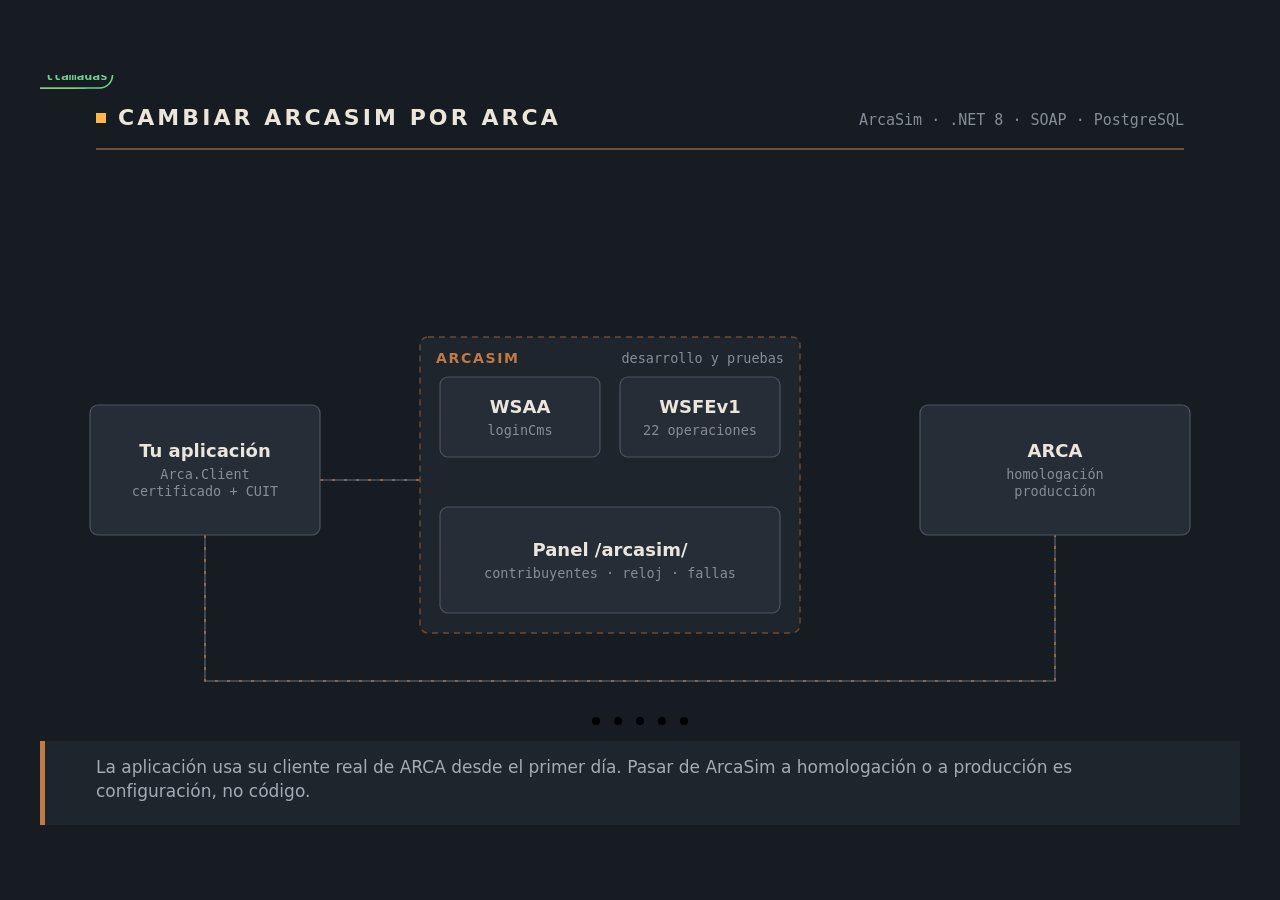
<file: docs/diagrams/modulo.html>
<!DOCTYPE html>
<html lang="es">
<head>
<meta charset="utf-8">
<meta name="viewport" content="width=device-width, initial-scale=1">
<title>ArcaSim · Cambiar ArcaSim por ARCA</title>
<style>
  :root { color-scheme: dark; }
  html, body { margin: 0; background: #171c22; }
  body { display: flex; align-items: center; justify-content: center; min-height: 100vh; }
  svg { width: 100%; max-width: 1200px; height: auto; display: block; font-family: "Archivo", "Segoe UI", system-ui, sans-serif; }
  .frame { fill: #171c22; }
  .kicker { fill: #ebe6dc; font-size: 22px; font-weight: 800; letter-spacing: 0.14em; }
  .meta { fill: #848d98; font: 15px Consolas, "JetBrains Mono", monospace; }
  .rule { stroke: #c07a45; stroke-width: 2; opacity: 0.55; }
  .num-box { fill: rgba(255, 182, 72, 0.10); stroke: #ffb648; stroke-width: 2; }
  .num { fill: #ffb648; font-size: 38px; font-weight: 800; }
  .step-title { fill: #ebe6dc; font-size: 34px; font-weight: 800; }
  .body { fill: #a3abb5; font-size: 19px; }
  .box { fill: #262d36; stroke: #4a5461; stroke-width: 1.2; }
  .group { fill: #1f252d; stroke: #6e4a31; stroke-width: 1.4; stroke-dasharray: 6 5; }
  .glow { fill: rgba(255, 182, 72, 0.07); stroke: #ffb648; stroke-width: 2; opacity: 0; }
  .title { fill: #ebe6dc; font-size: 18px; font-weight: 700; }
  .group-title { fill: #c07a45; font-size: 14px; font-weight: 800; letter-spacing: 0.12em; }
  .sub { fill: #848d98; font: 13.5px Consolas, "JetBrains Mono", monospace; }
  .wire { fill: none; stroke: #4a5461; stroke-width: 1.6; }
  .current { fill: none; stroke: #c07a45; stroke-width: 1.6; stroke-dasharray: 3 9; animation: flow 0.8s linear infinite; opacity: 0.8; }
  @keyframes flow { to { stroke-dashoffset: -12; } }
  .packet-text { font: 700 13px Consolas, "JetBrains Mono", monospace; }
  .badge-text { font: 600 13.5px Consolas, "JetBrains Mono", monospace; }
  .dot { fill: #4a5461; }
  .foot { fill: #a3abb5; font-size: 17px; }
  .foot-band { fill: #1f252d; }
  .foot-edge { fill: #c07a45; }
    @keyframes g-app { 0% { opacity: 0; } 0.000% { opacity: 0; } 0.600% { opacity: 1; } 19.400% { opacity: 1; } 20.000% { opacity: 0; } 19.990% { opacity: 0; } 20.600% { opacity: 1; } 39.400% { opacity: 1; } 40.000% { opacity: 0; } 79.990% { opacity: 0; } 80.600% { opacity: 1; } 99.400% { opacity: 1; } 100.000% { opacity: 0; } 100% { opacity: 0; } }
  #glow-app { animation: g-app 14.0s linear infinite; }
  @keyframes g-wsaa { 0% { opacity: 0; } 0.000% { opacity: 0; } 0.600% { opacity: 1; } 19.400% { opacity: 1; } 20.000% { opacity: 0; } 59.990% { opacity: 0; } 60.600% { opacity: 1; } 79.400% { opacity: 1; } 80.000% { opacity: 0; } 100% { opacity: 0; } }
  #glow-wsaa { animation: g-wsaa 14.0s linear infinite; }
  @keyframes g-wsfe { 0% { opacity: 0; } 19.990% { opacity: 0; } 20.600% { opacity: 1; } 39.400% { opacity: 1; } 40.000% { opacity: 0; } 39.990% { opacity: 0; } 40.600% { opacity: 1; } 59.400% { opacity: 1; } 60.000% { opacity: 0; } 59.990% { opacity: 0; } 60.600% { opacity: 1; } 79.400% { opacity: 1; } 80.000% { opacity: 0; } 100% { opacity: 0; } }
  #glow-wsfe { animation: g-wsfe 14.0s linear infinite; }
  @keyframes g-panel { 0% { opacity: 0; } 39.990% { opacity: 0; } 40.600% { opacity: 1; } 59.400% { opacity: 1; } 60.000% { opacity: 0; } 59.990% { opacity: 0; } 60.600% { opacity: 1; } 79.400% { opacity: 1; } 80.000% { opacity: 0; } 100% { opacity: 0; } }
  #glow-panel { animation: g-panel 14.0s linear infinite; }
  @keyframes g-arca { 0% { opacity: 0; } 79.990% { opacity: 0; } 80.600% { opacity: 1; } 99.400% { opacity: 1; } 100.000% { opacity: 0; } 100% { opacity: 0; } }
  #glow-arca { animation: g-arca 14.0s linear infinite; }
  @keyframes p1 { 0% { opacity: 0; transform: translate(280px, 405px); } 0.400% { opacity: 1; transform: translate(280px, 405px); } 10.265% { opacity: 1; transform: translate(480px, 405px); } 11.400% { opacity: 1; transform: translate(480px, 382px); } 12.600% { opacity: 1; transform: translate(480px, 382px); } 14.200% { opacity: 0; transform: translate(480px, 382px); } 100% { opacity: 0; transform: translate(480px, 382px); } }
  @keyframes b2 { 0% { opacity: 0; } 0.600% { opacity: 1; } 19.400% { opacity: 1; } 20.000% { opacity: 0; } 100% { opacity: 0; } }
  @keyframes p3 { 0% { opacity: 0; transform: translate(280px, 405px); } 19.990% { opacity: 0; transform: translate(280px, 405px); } 20.400% { opacity: 1; transform: translate(280px, 405px); } 30.772% { opacity: 1; transform: translate(660px, 405px); } 31.400% { opacity: 1; transform: translate(660px, 382px); } 32.600% { opacity: 1; transform: translate(660px, 382px); } 34.200% { opacity: 0; transform: translate(660px, 382px); } 100% { opacity: 0; transform: translate(660px, 382px); } }
  @keyframes b4 { 0% { opacity: 0; } 19.990% { opacity: 0; } 20.600% { opacity: 1; } 39.400% { opacity: 1; } 40.000% { opacity: 0; } 100% { opacity: 0; } }
  @keyframes b5 { 0% { opacity: 0; } 39.990% { opacity: 0; } 40.600% { opacity: 1; } 59.400% { opacity: 1; } 60.000% { opacity: 0; } 100% { opacity: 0; } }
  @keyframes b6 { 0% { opacity: 0; } 59.990% { opacity: 0; } 60.600% { opacity: 1; } 79.400% { opacity: 1; } 80.000% { opacity: 0; } 100% { opacity: 0; } }
  @keyframes p7 { 0% { opacity: 0; transform: translate(165px, 460px); } 79.990% { opacity: 0; transform: translate(165px, 460px); } 80.400% { opacity: 1; transform: translate(165px, 460px); } 81.806% { opacity: 1; transform: translate(165px, 606px); } 89.994% { opacity: 1; transform: translate(1015px, 606px); } 91.400% { opacity: 1; transform: translate(1015px, 460px); } 92.600% { opacity: 1; transform: translate(1015px, 460px); } 94.200% { opacity: 0; transform: translate(1015px, 460px); } 100% { opacity: 0; transform: translate(1015px, 460px); } }
  @keyframes b8 { 0% { opacity: 0; } 79.990% { opacity: 0; } 80.600% { opacity: 1; } 99.200% { opacity: 1; } 100% { opacity: 0; } }
  @keyframes h9 { 0% { opacity: 0; } 0.600% { opacity: 1; } 19.400% { opacity: 1; } 20.000% { opacity: 0; } 100% { opacity: 0; } }
  @keyframes d9 { 0% { fill: #4a5461; } 0.000% { fill: #4a5461; } 0.100% { fill: #ffb648; } 20.000% { fill: #ffb648; } 20.100% { fill: #4a5461; } 100% { fill: #4a5461; } }
  @keyframes h10 { 0% { opacity: 0; } 19.990% { opacity: 0; } 20.600% { opacity: 1; } 39.400% { opacity: 1; } 40.000% { opacity: 0; } 100% { opacity: 0; } }
  @keyframes d10 { 0% { fill: #4a5461; } 20.000% { fill: #4a5461; } 20.100% { fill: #ffb648; } 40.000% { fill: #ffb648; } 40.100% { fill: #4a5461; } 100% { fill: #4a5461; } }
  @keyframes h11 { 0% { opacity: 0; } 39.990% { opacity: 0; } 40.600% { opacity: 1; } 59.400% { opacity: 1; } 60.000% { opacity: 0; } 100% { opacity: 0; } }
  @keyframes d11 { 0% { fill: #4a5461; } 40.000% { fill: #4a5461; } 40.100% { fill: #ffb648; } 60.000% { fill: #ffb648; } 60.100% { fill: #4a5461; } 100% { fill: #4a5461; } }
  @keyframes h12 { 0% { opacity: 0; } 59.990% { opacity: 0; } 60.600% { opacity: 1; } 79.400% { opacity: 1; } 80.000% { opacity: 0; } 100% { opacity: 0; } }
  @keyframes d12 { 0% { fill: #4a5461; } 60.000% { fill: #4a5461; } 60.100% { fill: #ffb648; } 80.000% { fill: #ffb648; } 80.100% { fill: #4a5461; } 100% { fill: #4a5461; } }
  @keyframes h13 { 0% { opacity: 0; } 79.990% { opacity: 0; } 80.600% { opacity: 1; } 99.200% { opacity: 1; } 100% { opacity: 0; } }
  @keyframes d13 { 0% { fill: #4a5461; } 80.000% { fill: #4a5461; } 80.100% { fill: #ffb648; } 100.000% { fill: #ffb648; } 100.000% { fill: #4a5461; } 100% { fill: #4a5461; } }
  @media (prefers-reduced-motion: reduce) {
    .current { animation: none; }
  }
</style>
</head>
<body>
<svg viewBox="0 0 1200 750" role="img" aria-label="Cambiar ArcaSim por ARCA">
  <rect width="1200" height="750" class="frame"/>
  <rect x="56" y="38" width="10" height="10" fill="#ffb648"/>
  <text x="78" y="50" class="kicker">CAMBIAR ARCASIM POR ARCA</text>
  <text x="1144" y="50" class="meta" text-anchor="end">ArcaSim · .NET 8 · SOAP · PostgreSQL</text>
  <line x1="56" y1="74" x2="1144" y2="74" class="rule"/>
  <g style="animation: h9 14.0s linear infinite; opacity: 0;"><rect x="56" y="98" width="76" height="76" rx="10" class="num-box"/><text x="94" y="149" class="num" text-anchor="middle">1</text><text x="160" y="134" class="step-title">El ticket de acceso</text><text x="160" y="170" class="body">La aplicación firma el pedido con su certificado, como lo haría con ARCA. ArcaSim</text><text x="160" y="197" class="body">lo valida en el mismo orden y entrega un ticket por 12 horas.</text></g><g style="animation: h10 14.0s linear infinite; opacity: 0;"><rect x="56" y="98" width="76" height="76" rx="10" class="num-box"/><text x="94" y="149" class="num" text-anchor="middle">2</text><text x="160" y="134" class="step-title">El CAE</text><text x="160" y="170" class="body">Mismas operaciones, mismos códigos de error y los mismos textos que devuelve ARCA.</text><text x="160" y="197" class="body">El comprobante queda numerado y se puede consultar después.</text></g><g style="animation: h11 14.0s linear infinite; opacity: 0;"><rect x="56" y="98" width="76" height="76" rx="10" class="num-box"/><text x="94" y="149" class="num" text-anchor="middle">3</text><text x="160" y="134" class="step-title">Las fallas, a pedido</text><text x="160" y="170" class="body">Lo que con ARCA real es difícil de provocar: el servicio caído, una demora, un</text><text x="160" y="197" class="body">rechazo con el código que se elija o la respuesta que no llega.</text></g><g style="animation: h12 14.0s linear infinite; opacity: 0;"><rect x="56" y="98" width="76" height="76" rx="10" class="num-box"/><text x="94" y="149" class="num" text-anchor="middle">4</text><text x="160" y="134" class="step-title">El reloj de ArcaSim</text><text x="160" y="170" class="body">Detenerlo o adelantarlo: vencer el ticket, salirse del rango de fechas o cruzar el</text><text x="160" y="197" class="body">01/12/2026, cuando la condición frente al IVA pasa a ser obligatoria.</text></g><g style="animation: h13 14.0s linear infinite; opacity: 0;"><rect x="56" y="98" width="76" height="76" rx="10" class="num-box"/><text x="94" y="149" class="num" text-anchor="middle">5</text><text x="160" y="134" class="step-title">A producción, la misma aplicación</text><text x="160" y="170" class="body">Se cambian las dos direcciones y el certificado por el de ARCA. El código no se</text><text x="160" y="197" class="body">toca: las llamadas son las mismas.</text></g>
  <polyline points="280,405 480,405 480,382" class="wire"/><polyline points="280,405 480,405 480,382" class="current"/><polyline points="480,405 660,405 660,382" class="wire"/><polyline points="480,405 660,405 660,382" class="current"/><polyline points="165,460 165,606 1015,606 1015,460" class="wire"/><polyline points="165,460 165,606 1015,606 1015,460" class="current"/><rect x="50" y="330" width="230" height="130" rx="8" class="box"/><rect id="glow-app" x="50" y="330" width="230" height="130" rx="8" class="glow"/><text x="165.0" y="382.0" class="title" text-anchor="middle">Tu aplicación</text><text x="165.0" y="404.0" class="sub" text-anchor="middle">Arca.Client</text><text x="165.0" y="421.0" class="sub" text-anchor="middle">certificado + CUIT</text><rect x="380" y="262" width="380" height="296" rx="8" class="group"/><rect id="glow-arcasim" x="380" y="262" width="380" height="296" rx="8" class="glow"/><text x="396" y="288" class="group-title" text-anchor="start">ARCASIM</text><text x="744" y="288" class="sub" text-anchor="end">desarrollo y pruebas</text><rect x="400" y="302" width="160" height="80" rx="8" class="box"/><rect id="glow-wsaa" x="400" y="302" width="160" height="80" rx="8" class="glow"/><text x="480.0" y="337.5" class="title" text-anchor="middle">WSAA</text><text x="480.0" y="359.5" class="sub" text-anchor="middle">loginCms</text><rect x="580" y="302" width="160" height="80" rx="8" class="box"/><rect id="glow-wsfe" x="580" y="302" width="160" height="80" rx="8" class="glow"/><text x="660.0" y="337.5" class="title" text-anchor="middle">WSFEv1</text><text x="660.0" y="359.5" class="sub" text-anchor="middle">22 operaciones</text><rect x="400" y="432" width="340" height="106" rx="8" class="box"/><rect id="glow-panel" x="400" y="432" width="340" height="106" rx="8" class="glow"/><text x="570.0" y="480.5" class="title" text-anchor="middle">Panel /arcasim/</text><text x="570.0" y="502.5" class="sub" text-anchor="middle">contribuyentes · reloj · fallas</text><rect x="880" y="330" width="270" height="130" rx="8" class="box"/><rect id="glow-arca" x="880" y="330" width="270" height="130" rx="8" class="glow"/><text x="1015.0" y="382.0" class="title" text-anchor="middle">ARCA</text><text x="1015.0" y="404.0" class="sub" text-anchor="middle">homologación</text><text x="1015.0" y="421.0" class="sub" text-anchor="middle">producción</text><g class="packet" style="animation: p1 14.0s linear infinite;"><rect x="-56.099999999999994" y="-13" width="112.19999999999999" height="26" rx="13" fill="#171c22" stroke="#ffb648" stroke-width="1.6"/><circle cx="-43.099999999999994" cy="0" r="4" fill="#ffb648"/><text x="-33.099999999999994" y="4.5" class="packet-text" fill="#ffb648">TRA firmado</text></g><g style="animation: b2 14.0s linear infinite; opacity: 0;"><rect x="100.0" y="477" width="130.0" height="32" rx="6" fill="#171c22" stroke="#6fd08c" stroke-width="1.2"/><text x="165.0" y="493" class="badge-text" fill="#6fd08c" text-anchor="middle">ticket · 12 h</text></g><g class="packet" style="animation: p3 14.0s linear infinite;"><rect x="-47.9" y="-13" width="95.8" height="26" rx="13" fill="#171c22" stroke="#ffb648" stroke-width="1.6"/><circle cx="-34.9" cy="0" r="4" fill="#ffb648"/><text x="-24.9" y="4.5" class="packet-text" fill="#ffb648">Factura B</text></g><g style="animation: b4 14.0s linear infinite; opacity: 0;"><rect x="64.0" y="477" width="202.0" height="32" rx="6" fill="#171c22" stroke="#6fd08c" stroke-width="1.2"/><text x="165.0" y="493" class="badge-text" fill="#6fd08c" text-anchor="middle">A · CAE 71263951827464</text></g><g style="animation: b5 14.0s linear infinite; opacity: 0;"><rect x="357.0" y="575" width="426.0" height="32" rx="6" fill="#171c22" stroke="#ec6a5e" stroke-width="1.2"/><text x="570.0" y="591" class="badge-text" fill="#ec6a5e" text-anchor="middle">caído · demora · rechazo 10016 · respuesta cortada</text></g><g style="animation: b6 14.0s linear infinite; opacity: 0;"><rect x="361.0" y="575" width="418.0" height="32" rx="6" fill="#171c22" stroke="#4dd0e1" stroke-width="1.2"/><text x="570.0" y="591" class="badge-text" fill="#4dd0e1" text-anchor="middle">+13 h: ticket vencido · 01/12/2026: rechazo 10246</text></g><g class="packet" style="animation: p7 14.0s linear infinite;"><rect x="-72.5" y="-13" width="145.0" height="26" rx="13" fill="#171c22" stroke="#6fd08c" stroke-width="1.6"/><circle cx="-59.5" cy="0" r="4" fill="#6fd08c"/><text x="-49.5" y="4.5" class="packet-text" fill="#6fd08c">mismas llamadas</text></g><g style="animation: b8 14.0s linear infinite; opacity: 0;"><rect x="76.0" y="285" width="178.0" height="32" rx="6" fill="#171c22" stroke="#ffb648" stroke-width="1.2"/><text x="165.0" y="301" class="badge-text" fill="#ffb648" text-anchor="middle">2 URL + certificado</text></g><circle cx="556.0" cy="646" r="4" style="animation: d9 14.0s linear infinite;"/><circle cx="578.0" cy="646" r="4" style="animation: d10 14.0s linear infinite;"/><circle cx="600.0" cy="646" r="4" style="animation: d11 14.0s linear infinite;"/><circle cx="622.0" cy="646" r="4" style="animation: d12 14.0s linear infinite;"/><circle cx="644.0" cy="646" r="4" style="animation: d13 14.0s linear infinite;"/>
  <rect x="0" y="666" width="1200" height="84" class="foot-band"/>
  <rect x="0" y="666" width="5" height="84" class="foot-edge"/>
  <text x="56" y="698" class="foot">La aplicación usa su cliente real de ARCA desde el primer día. Pasar de ArcaSim a homologación o a producción es</text><text x="56" y="722" class="foot">configuración, no código.</text>
</svg>
</body>
</html>
</file>
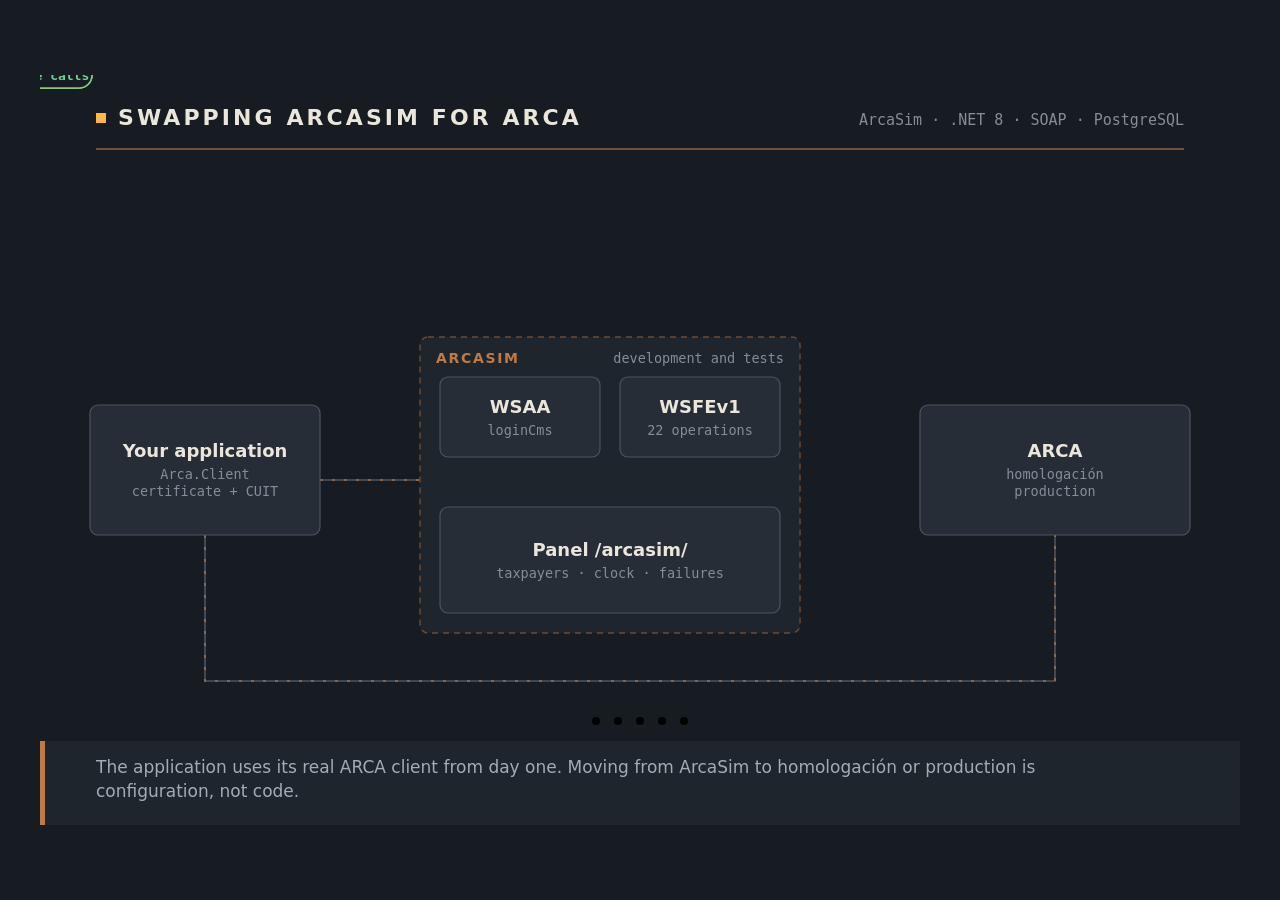
<file: docs/diagrams/modulo_en.html>
<!DOCTYPE html>
<html lang="en">
<head>
<meta charset="utf-8">
<meta name="viewport" content="width=device-width, initial-scale=1">
<title>ArcaSim · Swapping ArcaSim for ARCA</title>
<style>
  :root { color-scheme: dark; }
  html, body { margin: 0; background: #171c22; }
  body { display: flex; align-items: center; justify-content: center; min-height: 100vh; }
  svg { width: 100%; max-width: 1200px; height: auto; display: block; font-family: "Archivo", "Segoe UI", system-ui, sans-serif; }
  .frame { fill: #171c22; }
  .kicker { fill: #ebe6dc; font-size: 22px; font-weight: 800; letter-spacing: 0.14em; }
  .meta { fill: #848d98; font: 15px Consolas, "JetBrains Mono", monospace; }
  .rule { stroke: #c07a45; stroke-width: 2; opacity: 0.55; }
  .num-box { fill: rgba(255, 182, 72, 0.10); stroke: #ffb648; stroke-width: 2; }
  .num { fill: #ffb648; font-size: 38px; font-weight: 800; }
  .step-title { fill: #ebe6dc; font-size: 34px; font-weight: 800; }
  .body { fill: #a3abb5; font-size: 19px; }
  .box { fill: #262d36; stroke: #4a5461; stroke-width: 1.2; }
  .group { fill: #1f252d; stroke: #6e4a31; stroke-width: 1.4; stroke-dasharray: 6 5; }
  .glow { fill: rgba(255, 182, 72, 0.07); stroke: #ffb648; stroke-width: 2; opacity: 0; }
  .title { fill: #ebe6dc; font-size: 18px; font-weight: 700; }
  .group-title { fill: #c07a45; font-size: 14px; font-weight: 800; letter-spacing: 0.12em; }
  .sub { fill: #848d98; font: 13.5px Consolas, "JetBrains Mono", monospace; }
  .wire { fill: none; stroke: #4a5461; stroke-width: 1.6; }
  .current { fill: none; stroke: #c07a45; stroke-width: 1.6; stroke-dasharray: 3 9; animation: flow 0.8s linear infinite; opacity: 0.8; }
  @keyframes flow { to { stroke-dashoffset: -12; } }
  .packet-text { font: 700 13px Consolas, "JetBrains Mono", monospace; }
  .badge-text { font: 600 13.5px Consolas, "JetBrains Mono", monospace; }
  .dot { fill: #4a5461; }
  .foot { fill: #a3abb5; font-size: 17px; }
  .foot-band { fill: #1f252d; }
  .foot-edge { fill: #c07a45; }
    @keyframes g-app { 0% { opacity: 0; } 0.000% { opacity: 0; } 0.600% { opacity: 1; } 19.400% { opacity: 1; } 20.000% { opacity: 0; } 19.990% { opacity: 0; } 20.600% { opacity: 1; } 39.400% { opacity: 1; } 40.000% { opacity: 0; } 79.990% { opacity: 0; } 80.600% { opacity: 1; } 99.400% { opacity: 1; } 100.000% { opacity: 0; } 100% { opacity: 0; } }
  #glow-app { animation: g-app 14.0s linear infinite; }
  @keyframes g-wsaa { 0% { opacity: 0; } 0.000% { opacity: 0; } 0.600% { opacity: 1; } 19.400% { opacity: 1; } 20.000% { opacity: 0; } 59.990% { opacity: 0; } 60.600% { opacity: 1; } 79.400% { opacity: 1; } 80.000% { opacity: 0; } 100% { opacity: 0; } }
  #glow-wsaa { animation: g-wsaa 14.0s linear infinite; }
  @keyframes g-wsfe { 0% { opacity: 0; } 19.990% { opacity: 0; } 20.600% { opacity: 1; } 39.400% { opacity: 1; } 40.000% { opacity: 0; } 39.990% { opacity: 0; } 40.600% { opacity: 1; } 59.400% { opacity: 1; } 60.000% { opacity: 0; } 59.990% { opacity: 0; } 60.600% { opacity: 1; } 79.400% { opacity: 1; } 80.000% { opacity: 0; } 100% { opacity: 0; } }
  #glow-wsfe { animation: g-wsfe 14.0s linear infinite; }
  @keyframes g-panel { 0% { opacity: 0; } 39.990% { opacity: 0; } 40.600% { opacity: 1; } 59.400% { opacity: 1; } 60.000% { opacity: 0; } 59.990% { opacity: 0; } 60.600% { opacity: 1; } 79.400% { opacity: 1; } 80.000% { opacity: 0; } 100% { opacity: 0; } }
  #glow-panel { animation: g-panel 14.0s linear infinite; }
  @keyframes g-arca { 0% { opacity: 0; } 79.990% { opacity: 0; } 80.600% { opacity: 1; } 99.400% { opacity: 1; } 100.000% { opacity: 0; } 100% { opacity: 0; } }
  #glow-arca { animation: g-arca 14.0s linear infinite; }
  @keyframes p1 { 0% { opacity: 0; transform: translate(280px, 405px); } 0.400% { opacity: 1; transform: translate(280px, 405px); } 10.265% { opacity: 1; transform: translate(480px, 405px); } 11.400% { opacity: 1; transform: translate(480px, 382px); } 12.600% { opacity: 1; transform: translate(480px, 382px); } 14.200% { opacity: 0; transform: translate(480px, 382px); } 100% { opacity: 0; transform: translate(480px, 382px); } }
  @keyframes b2 { 0% { opacity: 0; } 0.600% { opacity: 1; } 19.400% { opacity: 1; } 20.000% { opacity: 0; } 100% { opacity: 0; } }
  @keyframes p3 { 0% { opacity: 0; transform: translate(280px, 405px); } 19.990% { opacity: 0; transform: translate(280px, 405px); } 20.400% { opacity: 1; transform: translate(280px, 405px); } 30.772% { opacity: 1; transform: translate(660px, 405px); } 31.400% { opacity: 1; transform: translate(660px, 382px); } 32.600% { opacity: 1; transform: translate(660px, 382px); } 34.200% { opacity: 0; transform: translate(660px, 382px); } 100% { opacity: 0; transform: translate(660px, 382px); } }
  @keyframes b4 { 0% { opacity: 0; } 19.990% { opacity: 0; } 20.600% { opacity: 1; } 39.400% { opacity: 1; } 40.000% { opacity: 0; } 100% { opacity: 0; } }
  @keyframes b5 { 0% { opacity: 0; } 39.990% { opacity: 0; } 40.600% { opacity: 1; } 59.400% { opacity: 1; } 60.000% { opacity: 0; } 100% { opacity: 0; } }
  @keyframes b6 { 0% { opacity: 0; } 59.990% { opacity: 0; } 60.600% { opacity: 1; } 79.400% { opacity: 1; } 80.000% { opacity: 0; } 100% { opacity: 0; } }
  @keyframes p7 { 0% { opacity: 0; transform: translate(165px, 460px); } 79.990% { opacity: 0; transform: translate(165px, 460px); } 80.400% { opacity: 1; transform: translate(165px, 460px); } 81.806% { opacity: 1; transform: translate(165px, 606px); } 89.994% { opacity: 1; transform: translate(1015px, 606px); } 91.400% { opacity: 1; transform: translate(1015px, 460px); } 92.600% { opacity: 1; transform: translate(1015px, 460px); } 94.200% { opacity: 0; transform: translate(1015px, 460px); } 100% { opacity: 0; transform: translate(1015px, 460px); } }
  @keyframes b8 { 0% { opacity: 0; } 79.990% { opacity: 0; } 80.600% { opacity: 1; } 99.200% { opacity: 1; } 100% { opacity: 0; } }
  @keyframes h9 { 0% { opacity: 0; } 0.600% { opacity: 1; } 19.400% { opacity: 1; } 20.000% { opacity: 0; } 100% { opacity: 0; } }
  @keyframes d9 { 0% { fill: #4a5461; } 0.000% { fill: #4a5461; } 0.100% { fill: #ffb648; } 20.000% { fill: #ffb648; } 20.100% { fill: #4a5461; } 100% { fill: #4a5461; } }
  @keyframes h10 { 0% { opacity: 0; } 19.990% { opacity: 0; } 20.600% { opacity: 1; } 39.400% { opacity: 1; } 40.000% { opacity: 0; } 100% { opacity: 0; } }
  @keyframes d10 { 0% { fill: #4a5461; } 20.000% { fill: #4a5461; } 20.100% { fill: #ffb648; } 40.000% { fill: #ffb648; } 40.100% { fill: #4a5461; } 100% { fill: #4a5461; } }
  @keyframes h11 { 0% { opacity: 0; } 39.990% { opacity: 0; } 40.600% { opacity: 1; } 59.400% { opacity: 1; } 60.000% { opacity: 0; } 100% { opacity: 0; } }
  @keyframes d11 { 0% { fill: #4a5461; } 40.000% { fill: #4a5461; } 40.100% { fill: #ffb648; } 60.000% { fill: #ffb648; } 60.100% { fill: #4a5461; } 100% { fill: #4a5461; } }
  @keyframes h12 { 0% { opacity: 0; } 59.990% { opacity: 0; } 60.600% { opacity: 1; } 79.400% { opacity: 1; } 80.000% { opacity: 0; } 100% { opacity: 0; } }
  @keyframes d12 { 0% { fill: #4a5461; } 60.000% { fill: #4a5461; } 60.100% { fill: #ffb648; } 80.000% { fill: #ffb648; } 80.100% { fill: #4a5461; } 100% { fill: #4a5461; } }
  @keyframes h13 { 0% { opacity: 0; } 79.990% { opacity: 0; } 80.600% { opacity: 1; } 99.200% { opacity: 1; } 100% { opacity: 0; } }
  @keyframes d13 { 0% { fill: #4a5461; } 80.000% { fill: #4a5461; } 80.100% { fill: #ffb648; } 100.000% { fill: #ffb648; } 100.000% { fill: #4a5461; } 100% { fill: #4a5461; } }
  @media (prefers-reduced-motion: reduce) {
    .current { animation: none; }
  }
</style>
</head>
<body>
<svg viewBox="0 0 1200 750" role="img" aria-label="Swapping ArcaSim for ARCA">
  <rect width="1200" height="750" class="frame"/>
  <rect x="56" y="38" width="10" height="10" fill="#ffb648"/>
  <text x="78" y="50" class="kicker">SWAPPING ARCASIM FOR ARCA</text>
  <text x="1144" y="50" class="meta" text-anchor="end">ArcaSim · .NET 8 · SOAP · PostgreSQL</text>
  <line x1="56" y1="74" x2="1144" y2="74" class="rule"/>
  <g style="animation: h9 14.0s linear infinite; opacity: 0;"><rect x="56" y="98" width="76" height="76" rx="10" class="num-box"/><text x="94" y="149" class="num" text-anchor="middle">1</text><text x="160" y="134" class="step-title">The access ticket</text><text x="160" y="170" class="body">The application signs the request with its certificate, as it would for ARCA.</text><text x="160" y="197" class="body">ArcaSim checks it in the same order and hands out a ticket for 12 hours.</text></g><g style="animation: h10 14.0s linear infinite; opacity: 0;"><rect x="56" y="98" width="76" height="76" rx="10" class="num-box"/><text x="94" y="149" class="num" text-anchor="middle">2</text><text x="160" y="134" class="step-title">The CAE</text><text x="160" y="170" class="body">Same operations, same error codes and the same texts ARCA answers with. The</text><text x="160" y="197" class="body">voucher gets its number and can be looked up later.</text></g><g style="animation: h11 14.0s linear infinite; opacity: 0;"><rect x="56" y="98" width="76" height="76" rx="10" class="num-box"/><text x="94" y="149" class="num" text-anchor="middle">3</text><text x="160" y="134" class="step-title">Failures on demand</text><text x="160" y="170" class="body">What is hard to cause against the real ARCA: the service down, a delay, a</text><text x="160" y="197" class="body">rejection with a chosen code, or an answer that never arrives.</text></g><g style="animation: h12 14.0s linear infinite; opacity: 0;"><rect x="56" y="98" width="76" height="76" rx="10" class="num-box"/><text x="94" y="149" class="num" text-anchor="middle">4</text><text x="160" y="134" class="step-title">ArcaSim&#x27;s clock</text><text x="160" y="170" class="body">Freeze it or move it ahead: expire the ticket, leave the date range or cross</text><text x="160" y="197" class="body">01/12/2026, when the receiver&#x27;s VAT condition becomes mandatory.</text></g><g style="animation: h13 14.0s linear infinite; opacity: 0;"><rect x="56" y="98" width="76" height="76" rx="10" class="num-box"/><text x="94" y="149" class="num" text-anchor="middle">5</text><text x="160" y="134" class="step-title">To production, the same application</text><text x="160" y="170" class="body">The two addresses and the certificate change to ARCA&#x27;s. The code stays as it is:</text><text x="160" y="197" class="body">the calls are the same.</text></g>
  <polyline points="280,405 480,405 480,382" class="wire"/><polyline points="280,405 480,405 480,382" class="current"/><polyline points="480,405 660,405 660,382" class="wire"/><polyline points="480,405 660,405 660,382" class="current"/><polyline points="165,460 165,606 1015,606 1015,460" class="wire"/><polyline points="165,460 165,606 1015,606 1015,460" class="current"/><rect x="50" y="330" width="230" height="130" rx="8" class="box"/><rect id="glow-app" x="50" y="330" width="230" height="130" rx="8" class="glow"/><text x="165.0" y="382.0" class="title" text-anchor="middle">Your application</text><text x="165.0" y="404.0" class="sub" text-anchor="middle">Arca.Client</text><text x="165.0" y="421.0" class="sub" text-anchor="middle">certificate + CUIT</text><rect x="380" y="262" width="380" height="296" rx="8" class="group"/><rect id="glow-arcasim" x="380" y="262" width="380" height="296" rx="8" class="glow"/><text x="396" y="288" class="group-title" text-anchor="start">ARCASIM</text><text x="744" y="288" class="sub" text-anchor="end">development and tests</text><rect x="400" y="302" width="160" height="80" rx="8" class="box"/><rect id="glow-wsaa" x="400" y="302" width="160" height="80" rx="8" class="glow"/><text x="480.0" y="337.5" class="title" text-anchor="middle">WSAA</text><text x="480.0" y="359.5" class="sub" text-anchor="middle">loginCms</text><rect x="580" y="302" width="160" height="80" rx="8" class="box"/><rect id="glow-wsfe" x="580" y="302" width="160" height="80" rx="8" class="glow"/><text x="660.0" y="337.5" class="title" text-anchor="middle">WSFEv1</text><text x="660.0" y="359.5" class="sub" text-anchor="middle">22 operations</text><rect x="400" y="432" width="340" height="106" rx="8" class="box"/><rect id="glow-panel" x="400" y="432" width="340" height="106" rx="8" class="glow"/><text x="570.0" y="480.5" class="title" text-anchor="middle">Panel /arcasim/</text><text x="570.0" y="502.5" class="sub" text-anchor="middle">taxpayers · clock · failures</text><rect x="880" y="330" width="270" height="130" rx="8" class="box"/><rect id="glow-arca" x="880" y="330" width="270" height="130" rx="8" class="glow"/><text x="1015.0" y="382.0" class="title" text-anchor="middle">ARCA</text><text x="1015.0" y="404.0" class="sub" text-anchor="middle">homologación</text><text x="1015.0" y="421.0" class="sub" text-anchor="middle">production</text><g class="packet" style="animation: p1 14.0s linear infinite;"><rect x="-52.0" y="-13" width="104.0" height="26" rx="13" fill="#171c22" stroke="#ffb648" stroke-width="1.6"/><circle cx="-39.0" cy="0" r="4" fill="#ffb648"/><text x="-29.0" y="4.5" class="packet-text" fill="#ffb648">signed TRA</text></g><g style="animation: b2 14.0s linear infinite; opacity: 0;"><rect x="100.0" y="477" width="130.0" height="32" rx="6" fill="#171c22" stroke="#6fd08c" stroke-width="1.2"/><text x="165.0" y="493" class="badge-text" fill="#6fd08c" text-anchor="middle">ticket · 12 h</text></g><g class="packet" style="animation: p3 14.0s linear infinite;"><rect x="-47.9" y="-13" width="95.8" height="26" rx="13" fill="#171c22" stroke="#ffb648" stroke-width="1.6"/><circle cx="-34.9" cy="0" r="4" fill="#ffb648"/><text x="-24.9" y="4.5" class="packet-text" fill="#ffb648">Invoice B</text></g><g style="animation: b4 14.0s linear infinite; opacity: 0;"><rect x="64.0" y="477" width="202.0" height="32" rx="6" fill="#171c22" stroke="#6fd08c" stroke-width="1.2"/><text x="165.0" y="493" class="badge-text" fill="#6fd08c" text-anchor="middle">A · CAE 71263951827464</text></g><g style="animation: b5 14.0s linear infinite; opacity: 0;"><rect x="369.0" y="575" width="402.0" height="32" rx="6" fill="#171c22" stroke="#ec6a5e" stroke-width="1.2"/><text x="570.0" y="591" class="badge-text" fill="#ec6a5e" text-anchor="middle">down · delay · rejection 10016 · dropped answer</text></g><g style="animation: b6 14.0s linear infinite; opacity: 0;"><rect x="353.0" y="575" width="434.0" height="32" rx="6" fill="#171c22" stroke="#4dd0e1" stroke-width="1.2"/><text x="570.0" y="591" class="badge-text" fill="#4dd0e1" text-anchor="middle">+13 h: expired ticket · 01/12/2026: rejection 10246</text></g><g class="packet" style="animation: p7 14.0s linear infinite;"><rect x="-52.0" y="-13" width="104.0" height="26" rx="13" fill="#171c22" stroke="#6fd08c" stroke-width="1.6"/><circle cx="-39.0" cy="0" r="4" fill="#6fd08c"/><text x="-29.0" y="4.5" class="packet-text" fill="#6fd08c">same calls</text></g><g style="animation: b8 14.0s linear infinite; opacity: 0;"><rect x="72.0" y="285" width="186.0" height="32" rx="6" fill="#171c22" stroke="#ffb648" stroke-width="1.2"/><text x="165.0" y="301" class="badge-text" fill="#ffb648" text-anchor="middle">2 URLs + certificate</text></g><circle cx="556.0" cy="646" r="4" style="animation: d9 14.0s linear infinite;"/><circle cx="578.0" cy="646" r="4" style="animation: d10 14.0s linear infinite;"/><circle cx="600.0" cy="646" r="4" style="animation: d11 14.0s linear infinite;"/><circle cx="622.0" cy="646" r="4" style="animation: d12 14.0s linear infinite;"/><circle cx="644.0" cy="646" r="4" style="animation: d13 14.0s linear infinite;"/>
  <rect x="0" y="666" width="1200" height="84" class="foot-band"/>
  <rect x="0" y="666" width="5" height="84" class="foot-edge"/>
  <text x="56" y="698" class="foot">The application uses its real ARCA client from day one. Moving from ArcaSim to homologación or production is</text><text x="56" y="722" class="foot">configuration, not code.</text>
</svg>
</body>
</html>
</file>
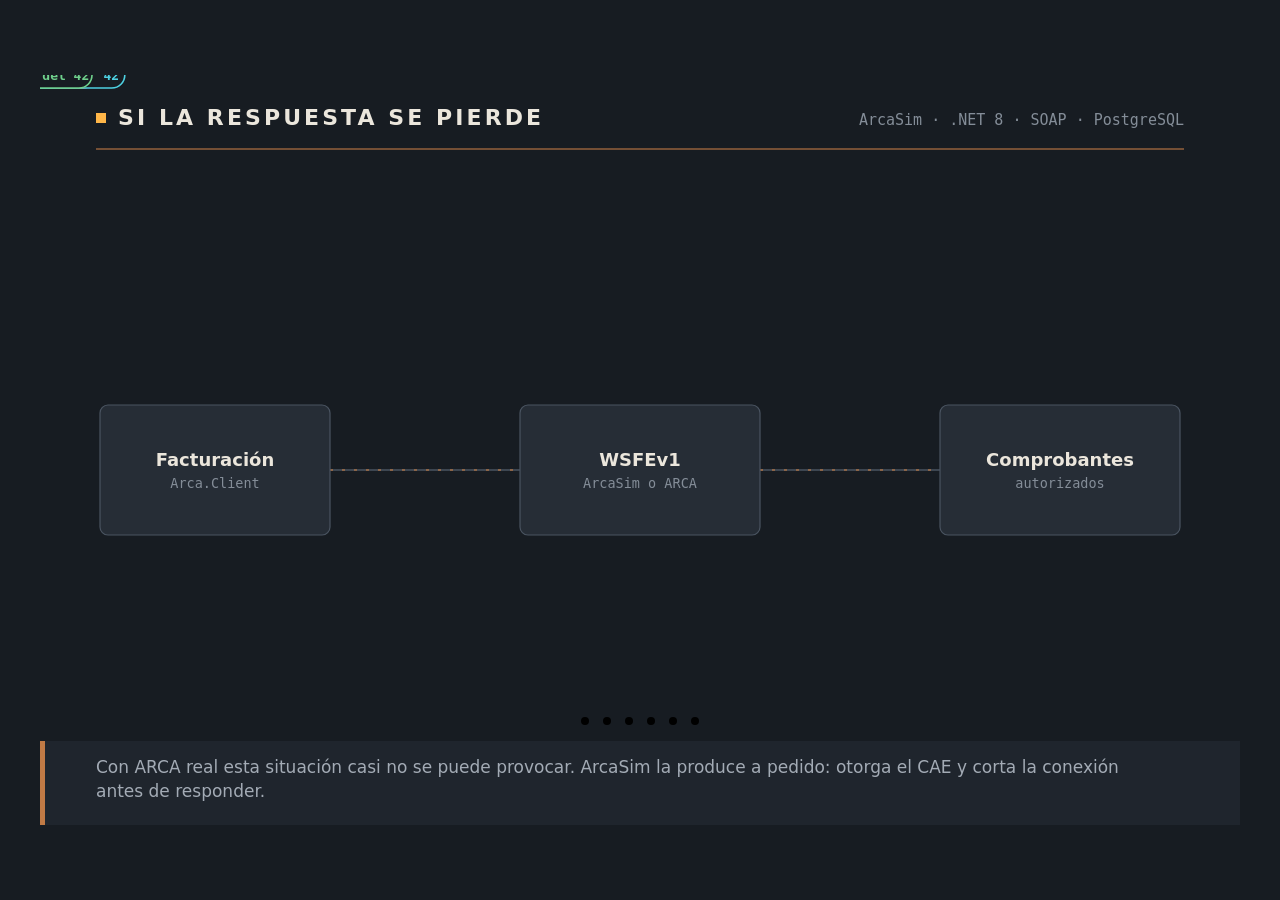
<file: docs/diagrams/recuperacion.html>
<!DOCTYPE html>
<html lang="es">
<head>
<meta charset="utf-8">
<meta name="viewport" content="width=device-width, initial-scale=1">
<title>ArcaSim · Si la respuesta se pierde</title>
<style>
  :root { color-scheme: dark; }
  html, body { margin: 0; background: #171c22; }
  body { display: flex; align-items: center; justify-content: center; min-height: 100vh; }
  svg { width: 100%; max-width: 1200px; height: auto; display: block; font-family: "Archivo", "Segoe UI", system-ui, sans-serif; }
  .frame { fill: #171c22; }
  .kicker { fill: #ebe6dc; font-size: 22px; font-weight: 800; letter-spacing: 0.14em; }
  .meta { fill: #848d98; font: 15px Consolas, "JetBrains Mono", monospace; }
  .rule { stroke: #c07a45; stroke-width: 2; opacity: 0.55; }
  .num-box { fill: rgba(255, 182, 72, 0.10); stroke: #ffb648; stroke-width: 2; }
  .num { fill: #ffb648; font-size: 38px; font-weight: 800; }
  .step-title { fill: #ebe6dc; font-size: 34px; font-weight: 800; }
  .body { fill: #a3abb5; font-size: 19px; }
  .box { fill: #262d36; stroke: #4a5461; stroke-width: 1.2; }
  .group { fill: #1f252d; stroke: #6e4a31; stroke-width: 1.4; stroke-dasharray: 6 5; }
  .glow { fill: rgba(255, 182, 72, 0.07); stroke: #ffb648; stroke-width: 2; opacity: 0; }
  .title { fill: #ebe6dc; font-size: 18px; font-weight: 700; }
  .group-title { fill: #c07a45; font-size: 14px; font-weight: 800; letter-spacing: 0.12em; }
  .sub { fill: #848d98; font: 13.5px Consolas, "JetBrains Mono", monospace; }
  .wire { fill: none; stroke: #4a5461; stroke-width: 1.6; }
  .current { fill: none; stroke: #c07a45; stroke-width: 1.6; stroke-dasharray: 3 9; animation: flow 0.8s linear infinite; opacity: 0.8; }
  @keyframes flow { to { stroke-dashoffset: -12; } }
  .packet-text { font: 700 13px Consolas, "JetBrains Mono", monospace; }
  .badge-text { font: 600 13.5px Consolas, "JetBrains Mono", monospace; }
  .dot { fill: #4a5461; }
  .foot { fill: #a3abb5; font-size: 17px; }
  .foot-band { fill: #1f252d; }
  .foot-edge { fill: #c07a45; }
    @keyframes g-app { 0% { opacity: 0; } 0.000% { opacity: 0; } 0.600% { opacity: 1; } 16.067% { opacity: 1; } 16.667% { opacity: 0; } 16.657% { opacity: 0; } 17.267% { opacity: 1; } 32.733% { opacity: 1; } 33.333% { opacity: 0; } 66.657% { opacity: 0; } 67.267% { opacity: 1; } 82.733% { opacity: 1; } 83.333% { opacity: 0; } 83.323% { opacity: 0; } 83.933% { opacity: 1; } 99.400% { opacity: 1; } 100.000% { opacity: 0; } 100% { opacity: 0; } }
  #glow-app { animation: g-app 16.799999999999997s linear infinite; }
  @keyframes g-wsfe { 0% { opacity: 0; } 0.000% { opacity: 0; } 0.600% { opacity: 1; } 16.067% { opacity: 1; } 16.667% { opacity: 0; } 16.657% { opacity: 0; } 17.267% { opacity: 1; } 32.733% { opacity: 1; } 33.333% { opacity: 0; } 49.990% { opacity: 0; } 50.600% { opacity: 1; } 66.067% { opacity: 1; } 66.667% { opacity: 0; } 66.657% { opacity: 0; } 67.267% { opacity: 1; } 82.733% { opacity: 1; } 83.333% { opacity: 0; } 83.323% { opacity: 0; } 83.933% { opacity: 1; } 99.400% { opacity: 1; } 100.000% { opacity: 0; } 100% { opacity: 0; } }
  #glow-wsfe { animation: g-wsfe 16.799999999999997s linear infinite; }
  @keyframes g-store { 0% { opacity: 0; } 16.657% { opacity: 0; } 17.267% { opacity: 1; } 32.733% { opacity: 1; } 33.333% { opacity: 0; } 33.323% { opacity: 0; } 33.933% { opacity: 1; } 49.400% { opacity: 1; } 50.000% { opacity: 0; } 66.657% { opacity: 0; } 67.267% { opacity: 1; } 82.733% { opacity: 1; } 83.333% { opacity: 0; } 83.323% { opacity: 0; } 83.933% { opacity: 1; } 99.400% { opacity: 1; } 100.000% { opacity: 0; } 100% { opacity: 0; } }
  #glow-store { animation: g-store 16.799999999999997s linear infinite; }
  @keyframes p1 { 0% { opacity: 0; transform: translate(290px, 395px); } 0.400% { opacity: 1; transform: translate(290px, 395px); } 9.567% { opacity: 1; transform: translate(480px, 395px); } 10.567% { opacity: 1; transform: translate(480px, 395px); } 11.900% { opacity: 0; transform: translate(480px, 395px); } 100% { opacity: 0; transform: translate(480px, 395px); } }
  @keyframes b2 { 0% { opacity: 0; } 0.600% { opacity: 1; } 16.067% { opacity: 1; } 16.667% { opacity: 0; } 100% { opacity: 0; } }
  @keyframes p3 { 0% { opacity: 0; transform: translate(290px, 395px); } 16.657% { opacity: 0; transform: translate(290px, 395px); } 17.067% { opacity: 1; transform: translate(290px, 395px); } 26.233% { opacity: 1; transform: translate(480px, 395px); } 27.233% { opacity: 1; transform: translate(480px, 395px); } 28.567% { opacity: 0; transform: translate(480px, 395px); } 100% { opacity: 0; transform: translate(480px, 395px); } }
  @keyframes p4 { 0% { opacity: 0; transform: translate(720px, 395px); } 16.657% { opacity: 0; transform: translate(720px, 395px); } 17.067% { opacity: 1; transform: translate(720px, 395px); } 26.233% { opacity: 1; transform: translate(900px, 395px); } 27.233% { opacity: 1; transform: translate(900px, 395px); } 28.567% { opacity: 0; transform: translate(900px, 395px); } 100% { opacity: 0; transform: translate(900px, 395px); } }
  @keyframes b5 { 0% { opacity: 0; } 33.323% { opacity: 0; } 33.933% { opacity: 1; } 49.400% { opacity: 1; } 50.000% { opacity: 0; } 100% { opacity: 0; } }
  @keyframes b6 { 0% { opacity: 0; } 33.323% { opacity: 0; } 33.933% { opacity: 1; } 49.400% { opacity: 1; } 50.000% { opacity: 0; } 100% { opacity: 0; } }
  @keyframes c7 { 0% { opacity: 0; } 33.323% { opacity: 0; } 33.933% { opacity: 1; } 49.400% { opacity: 1; } 50.000% { opacity: 0; } 100% { opacity: 0; } }
  @keyframes p8 { 0% { opacity: 0; transform: translate(290px, 395px); } 49.990% { opacity: 0; transform: translate(290px, 395px); } 50.400% { opacity: 1; transform: translate(290px, 395px); } 59.567% { opacity: 1; transform: translate(480px, 395px); } 60.567% { opacity: 1; transform: translate(480px, 395px); } 61.900% { opacity: 0; transform: translate(480px, 395px); } 100% { opacity: 0; transform: translate(480px, 395px); } }
  @keyframes b9 { 0% { opacity: 0; } 49.990% { opacity: 0; } 50.600% { opacity: 1; } 66.067% { opacity: 1; } 66.667% { opacity: 0; } 100% { opacity: 0; } }
  @keyframes p10 { 0% { opacity: 0; transform: translate(290px, 395px); } 66.657% { opacity: 0; transform: translate(290px, 395px); } 67.067% { opacity: 1; transform: translate(290px, 395px); } 76.233% { opacity: 1; transform: translate(480px, 395px); } 77.233% { opacity: 1; transform: translate(480px, 395px); } 78.567% { opacity: 0; transform: translate(480px, 395px); } 100% { opacity: 0; transform: translate(480px, 395px); } }
  @keyframes p11 { 0% { opacity: 0; transform: translate(720px, 395px); } 66.657% { opacity: 0; transform: translate(720px, 395px); } 67.067% { opacity: 1; transform: translate(720px, 395px); } 76.233% { opacity: 1; transform: translate(900px, 395px); } 77.233% { opacity: 1; transform: translate(900px, 395px); } 78.567% { opacity: 0; transform: translate(900px, 395px); } 100% { opacity: 0; transform: translate(900px, 395px); } }
  @keyframes p12 { 0% { opacity: 0; transform: translate(900px, 395px); } 83.323% { opacity: 0; transform: translate(900px, 395px); } 83.733% { opacity: 1; transform: translate(900px, 395px); } 86.438% { opacity: 1; transform: translate(720px, 395px); } 90.045% { opacity: 1; transform: translate(480px, 395px); } 92.900% { opacity: 1; transform: translate(290px, 395px); } 93.900% { opacity: 1; transform: translate(290px, 395px); } 95.233% { opacity: 0; transform: translate(290px, 395px); } 100% { opacity: 0; transform: translate(290px, 395px); } }
  @keyframes b13 { 0% { opacity: 0; } 83.323% { opacity: 0; } 83.933% { opacity: 1; } 99.200% { opacity: 1; } 100% { opacity: 0; } }
  @keyframes h14 { 0% { opacity: 0; } 0.600% { opacity: 1; } 16.067% { opacity: 1; } 16.667% { opacity: 0; } 100% { opacity: 0; } }
  @keyframes d14 { 0% { fill: #4a5461; } 0.000% { fill: #4a5461; } 0.100% { fill: #ffb648; } 16.667% { fill: #ffb648; } 16.767% { fill: #4a5461; } 100% { fill: #4a5461; } }
  @keyframes h15 { 0% { opacity: 0; } 16.657% { opacity: 0; } 17.267% { opacity: 1; } 32.733% { opacity: 1; } 33.333% { opacity: 0; } 100% { opacity: 0; } }
  @keyframes d15 { 0% { fill: #4a5461; } 16.667% { fill: #4a5461; } 16.767% { fill: #ffb648; } 33.333% { fill: #ffb648; } 33.433% { fill: #4a5461; } 100% { fill: #4a5461; } }
  @keyframes h16 { 0% { opacity: 0; } 33.323% { opacity: 0; } 33.933% { opacity: 1; } 49.400% { opacity: 1; } 50.000% { opacity: 0; } 100% { opacity: 0; } }
  @keyframes d16 { 0% { fill: #4a5461; } 33.333% { fill: #4a5461; } 33.433% { fill: #ffb648; } 50.000% { fill: #ffb648; } 50.100% { fill: #4a5461; } 100% { fill: #4a5461; } }
  @keyframes h17 { 0% { opacity: 0; } 49.990% { opacity: 0; } 50.600% { opacity: 1; } 66.067% { opacity: 1; } 66.667% { opacity: 0; } 100% { opacity: 0; } }
  @keyframes d17 { 0% { fill: #4a5461; } 50.000% { fill: #4a5461; } 50.100% { fill: #ffb648; } 66.667% { fill: #ffb648; } 66.767% { fill: #4a5461; } 100% { fill: #4a5461; } }
  @keyframes h18 { 0% { opacity: 0; } 66.657% { opacity: 0; } 67.267% { opacity: 1; } 82.733% { opacity: 1; } 83.333% { opacity: 0; } 100% { opacity: 0; } }
  @keyframes d18 { 0% { fill: #4a5461; } 66.667% { fill: #4a5461; } 66.767% { fill: #ffb648; } 83.333% { fill: #ffb648; } 83.433% { fill: #4a5461; } 100% { fill: #4a5461; } }
  @keyframes h19 { 0% { opacity: 0; } 83.323% { opacity: 0; } 83.933% { opacity: 1; } 99.200% { opacity: 1; } 100% { opacity: 0; } }
  @keyframes d19 { 0% { fill: #4a5461; } 83.333% { fill: #4a5461; } 83.433% { fill: #ffb648; } 100.000% { fill: #ffb648; } 100.000% { fill: #4a5461; } 100% { fill: #4a5461; } }
  @media (prefers-reduced-motion: reduce) {
    .current { animation: none; }
  }
</style>
</head>
<body>
<svg viewBox="0 0 1200 750" role="img" aria-label="Si la respuesta se pierde">
  <rect width="1200" height="750" class="frame"/>
  <rect x="56" y="38" width="10" height="10" fill="#ffb648"/>
  <text x="78" y="50" class="kicker">SI LA RESPUESTA SE PIERDE</text>
  <text x="1144" y="50" class="meta" text-anchor="end">ArcaSim · .NET 8 · SOAP · PostgreSQL</text>
  <line x1="56" y1="74" x2="1144" y2="74" class="rule"/>
  <g style="animation: h14 16.799999999999997s linear infinite; opacity: 0;"><rect x="56" y="98" width="76" height="76" rx="10" class="num-box"/><text x="94" y="149" class="num" text-anchor="middle">1</text><text x="160" y="134" class="step-title">El próximo número</text><text x="160" y="170" class="body">La numeración es correlativa por punto de venta y tipo: antes de pedir el CAE, el</text><text x="160" y="197" class="body">cliente pregunta cuál fue el último.</text></g><g style="animation: h15 16.799999999999997s linear infinite; opacity: 0;"><rect x="56" y="98" width="76" height="76" rx="10" class="num-box"/><text x="94" y="149" class="num" text-anchor="middle">2</text><text x="160" y="134" class="step-title">Pide el CAE del 42</text><text x="160" y="170" class="body">El comprobante 42 sale con sus importes, su receptor y su condición frente al IVA.</text></g><g style="animation: h16 16.799999999999997s linear infinite; opacity: 0;"><rect x="56" y="98" width="76" height="76" rx="10" class="num-box"/><text x="94" y="149" class="num" text-anchor="middle">3</text><text x="160" y="134" class="step-title">La respuesta no llega</text><text x="160" y="170" class="body">ARCA otorgó el CAE y guardó el 42, pero la conexión se cortó antes de la</text><text x="160" y="197" class="body">respuesta. El cliente no sabe si se autorizó.</text></g><g style="animation: h17 16.799999999999997s linear infinite; opacity: 0;"><rect x="56" y="98" width="76" height="76" rx="10" class="num-box"/><text x="94" y="149" class="num" text-anchor="middle">4</text><text x="160" y="134" class="step-title">Reenviar a ciegas, no</text><text x="160" y="170" class="body">ARCA no es idempotente: el mismo pedido otra vez devuelve 10016, porque el 42 ya</text><text x="160" y="197" class="body">figura como emitido.</text></g><g style="animation: h18 16.799999999999997s linear infinite; opacity: 0;"><rect x="56" y="98" width="76" height="76" rx="10" class="num-box"/><text x="94" y="149" class="num" text-anchor="middle">5</text><text x="160" y="134" class="step-title">Consultar antes de reintentar</text><text x="160" y="170" class="body">Arca.Client consulta el 42 con FECompConsultar, como indica el manual de ARCA para</text><text x="160" y="197" class="body">los errores de comunicación.</text></g><g style="animation: h19 16.799999999999997s linear infinite; opacity: 0;"><rect x="56" y="98" width="76" height="76" rx="10" class="num-box"/><text x="94" y="149" class="num" text-anchor="middle">6</text><text x="160" y="134" class="step-title">El CAE, recuperado</text><text x="160" y="170" class="body">El 42 existe con los mismos importes y el mismo receptor: la factura queda</text><text x="160" y="197" class="body">aprobada con su CAE, sin duplicar nada.</text></g>
  <polyline points="290,395 480,395" class="wire"/><polyline points="290,395 480,395" class="current"/><polyline points="720,395 900,395" class="wire"/><polyline points="720,395 900,395" class="current"/><rect x="60" y="330" width="230" height="130" rx="8" class="box"/><rect id="glow-app" x="60" y="330" width="230" height="130" rx="8" class="glow"/><text x="175.0" y="390.5" class="title" text-anchor="middle">Facturación</text><text x="175.0" y="412.5" class="sub" text-anchor="middle">Arca.Client</text><rect x="480" y="330" width="240" height="130" rx="8" class="box"/><rect id="glow-wsfe" x="480" y="330" width="240" height="130" rx="8" class="glow"/><text x="600.0" y="390.5" class="title" text-anchor="middle">WSFEv1</text><text x="600.0" y="412.5" class="sub" text-anchor="middle">ArcaSim o ARCA</text><rect x="900" y="330" width="240" height="130" rx="8" class="box"/><rect id="glow-store" x="900" y="330" width="240" height="130" rx="8" class="glow"/><text x="1020.0" y="390.5" class="title" text-anchor="middle">Comprobantes</text><text x="1020.0" y="412.5" class="sub" text-anchor="middle">autorizados</text><g class="packet" style="animation: p1 16.799999999999997s linear infinite;"><rect x="-39.699999999999996" y="-13" width="79.39999999999999" height="26" rx="13" fill="#171c22" stroke="#4dd0e1" stroke-width="1.6"/><circle cx="-26.699999999999996" cy="0" r="4" fill="#4dd0e1"/><text x="-16.699999999999996" y="4.5" class="packet-text" fill="#4dd0e1">último?</text></g><g style="animation: b2 16.799999999999997s linear infinite; opacity: 0;"><rect x="74.0" y="477" width="202.0" height="32" rx="6" fill="#171c22" stroke="#4dd0e1" stroke-width="1.2"/><text x="175.0" y="493" class="badge-text" fill="#4dd0e1" text-anchor="middle">último 41 → próximo 42</text></g><g class="packet" style="animation: p3 16.799999999999997s linear infinite;"><rect x="-19.2" y="-13" width="38.4" height="26" rx="13" fill="#171c22" stroke="#ffb648" stroke-width="1.6"/><circle cx="-6.199999999999999" cy="0" r="4" fill="#ffb648"/><text x="3.8000000000000007" y="4.5" class="packet-text" fill="#ffb648">42</text></g><g class="packet" style="animation: p4 16.799999999999997s linear infinite;"><rect x="-43.8" y="-13" width="87.6" height="26" rx="13" fill="#171c22" stroke="#6fd08c" stroke-width="1.6"/><circle cx="-30.799999999999997" cy="0" r="4" fill="#6fd08c"/><text x="-20.799999999999997" y="4.5" class="packet-text" fill="#6fd08c">42 · CAE</text></g><g style="animation: b5 16.799999999999997s linear infinite; opacity: 0;"><rect x="308.0" y="455" width="154.0" height="32" rx="6" fill="#171c22" stroke="#ec6a5e" stroke-width="1.2"/><text x="385.0" y="471" class="badge-text" fill="#ec6a5e" text-anchor="middle">conexión cortada</text></g><g style="animation: b6 16.799999999999997s linear infinite; opacity: 0;"><rect x="955.0" y="477" width="130.0" height="32" rx="6" fill="#171c22" stroke="#6fd08c" stroke-width="1.2"/><text x="1020.0" y="493" class="badge-text" fill="#6fd08c" text-anchor="middle">42 autorizado</text></g><g style="animation: c7 16.799999999999997s linear infinite; opacity: 0;" class="cut"><circle cx="385" cy="395" r="15" fill="#171c22" stroke="#ec6a5e" stroke-width="2"/><path d="M379,389 L391,401 M391,389 L379,401" stroke="#ec6a5e" stroke-width="2.4"/></g><g class="packet" style="animation: p8 16.799999999999997s linear infinite;"><rect x="-56.099999999999994" y="-13" width="112.19999999999999" height="26" rx="13" fill="#171c22" stroke="#ec6a5e" stroke-width="1.6"/><circle cx="-43.099999999999994" cy="0" r="4" fill="#ec6a5e"/><text x="-33.099999999999994" y="4.5" class="packet-text" fill="#ec6a5e">42 otra vez</text></g><g style="animation: b9 16.799999999999997s linear infinite; opacity: 0;"><rect x="495.0" y="477" width="210.0" height="32" rx="6" fill="#171c22" stroke="#ec6a5e" stroke-width="1.2"/><text x="600.0" y="493" class="badge-text" fill="#ec6a5e" text-anchor="middle">10016: no es el próximo</text></g><g class="packet" style="animation: p10 16.799999999999997s linear infinite;"><rect x="-84.8" y="-13" width="169.6" height="26" rx="13" fill="#171c22" stroke="#4dd0e1" stroke-width="1.6"/><circle cx="-71.8" cy="0" r="4" fill="#4dd0e1"/><text x="-61.8" y="4.5" class="packet-text" fill="#4dd0e1">FECompConsultar 42</text></g><g class="packet" style="animation: p11 16.799999999999997s linear infinite;"><rect x="-23.299999999999997" y="-13" width="46.599999999999994" height="26" rx="13" fill="#171c22" stroke="#4dd0e1" stroke-width="1.6"/><circle cx="-10.299999999999997" cy="0" r="4" fill="#4dd0e1"/><text x="-0.29999999999999716" y="4.5" class="packet-text" fill="#4dd0e1">42?</text></g><g class="packet" style="animation: p12 16.799999999999997s linear infinite;"><rect x="-52.0" y="-13" width="104.0" height="26" rx="13" fill="#171c22" stroke="#6fd08c" stroke-width="1.6"/><circle cx="-39.0" cy="0" r="4" fill="#6fd08c"/><text x="-29.0" y="4.5" class="packet-text" fill="#6fd08c">CAE del 42</text></g><g style="animation: b13 16.799999999999997s linear infinite; opacity: 0;"><rect x="78.0" y="477" width="194.0" height="32" rx="6" fill="#171c22" stroke="#6fd08c" stroke-width="1.2"/><text x="175.0" y="493" class="badge-text" fill="#6fd08c" text-anchor="middle">aprobada · recuperada</text></g><circle cx="545.0" cy="646" r="4" style="animation: d14 16.799999999999997s linear infinite;"/><circle cx="567.0" cy="646" r="4" style="animation: d15 16.799999999999997s linear infinite;"/><circle cx="589.0" cy="646" r="4" style="animation: d16 16.799999999999997s linear infinite;"/><circle cx="611.0" cy="646" r="4" style="animation: d17 16.799999999999997s linear infinite;"/><circle cx="633.0" cy="646" r="4" style="animation: d18 16.799999999999997s linear infinite;"/><circle cx="655.0" cy="646" r="4" style="animation: d19 16.799999999999997s linear infinite;"/>
  <rect x="0" y="666" width="1200" height="84" class="foot-band"/>
  <rect x="0" y="666" width="5" height="84" class="foot-edge"/>
  <text x="56" y="698" class="foot">Con ARCA real esta situación casi no se puede provocar. ArcaSim la produce a pedido: otorga el CAE y corta la conexión</text><text x="56" y="722" class="foot">antes de responder.</text>
</svg>
</body>
</html>
</file>
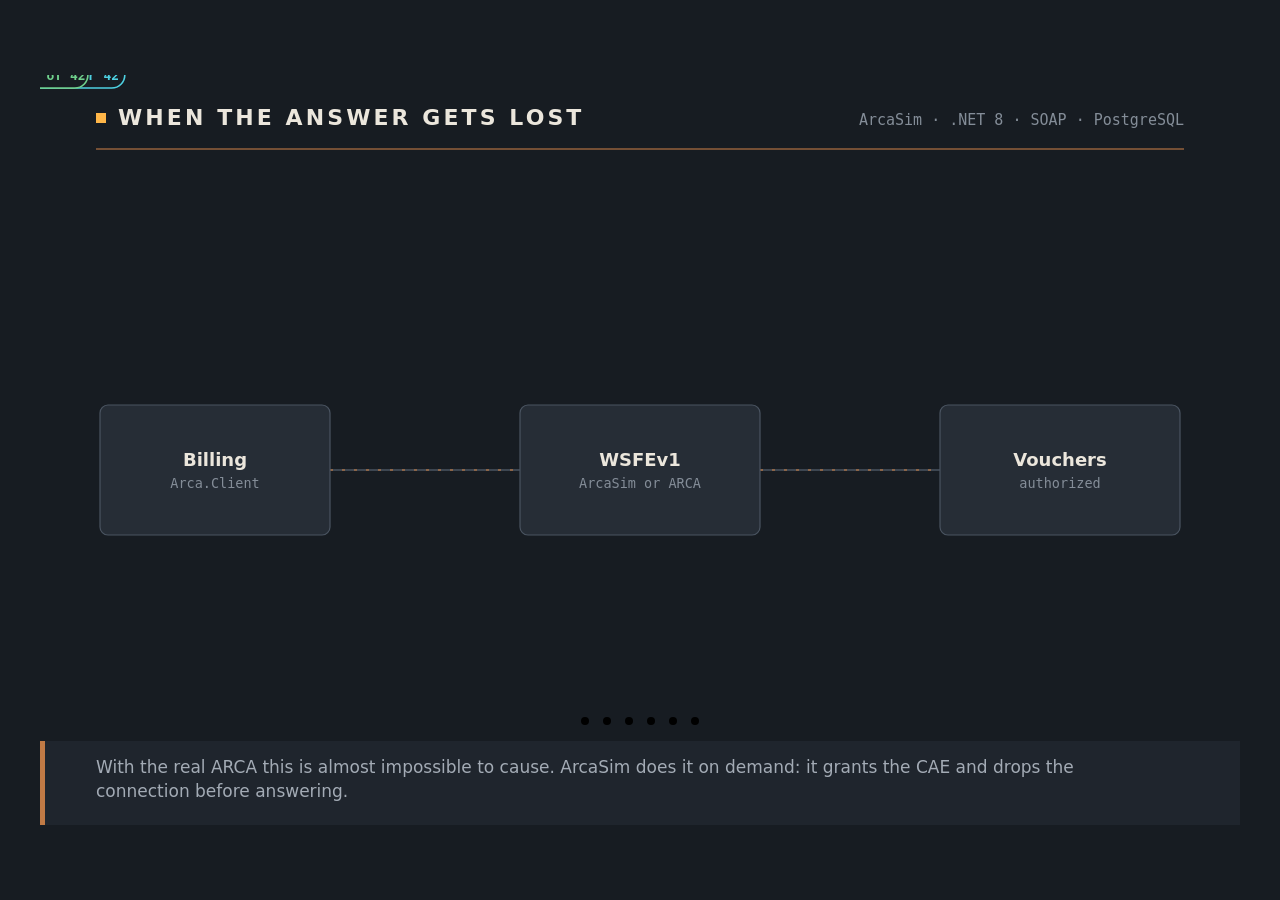
<file: docs/diagrams/recuperacion_en.html>
<!DOCTYPE html>
<html lang="en">
<head>
<meta charset="utf-8">
<meta name="viewport" content="width=device-width, initial-scale=1">
<title>ArcaSim · When the answer gets lost</title>
<style>
  :root { color-scheme: dark; }
  html, body { margin: 0; background: #171c22; }
  body { display: flex; align-items: center; justify-content: center; min-height: 100vh; }
  svg { width: 100%; max-width: 1200px; height: auto; display: block; font-family: "Archivo", "Segoe UI", system-ui, sans-serif; }
  .frame { fill: #171c22; }
  .kicker { fill: #ebe6dc; font-size: 22px; font-weight: 800; letter-spacing: 0.14em; }
  .meta { fill: #848d98; font: 15px Consolas, "JetBrains Mono", monospace; }
  .rule { stroke: #c07a45; stroke-width: 2; opacity: 0.55; }
  .num-box { fill: rgba(255, 182, 72, 0.10); stroke: #ffb648; stroke-width: 2; }
  .num { fill: #ffb648; font-size: 38px; font-weight: 800; }
  .step-title { fill: #ebe6dc; font-size: 34px; font-weight: 800; }
  .body { fill: #a3abb5; font-size: 19px; }
  .box { fill: #262d36; stroke: #4a5461; stroke-width: 1.2; }
  .group { fill: #1f252d; stroke: #6e4a31; stroke-width: 1.4; stroke-dasharray: 6 5; }
  .glow { fill: rgba(255, 182, 72, 0.07); stroke: #ffb648; stroke-width: 2; opacity: 0; }
  .title { fill: #ebe6dc; font-size: 18px; font-weight: 700; }
  .group-title { fill: #c07a45; font-size: 14px; font-weight: 800; letter-spacing: 0.12em; }
  .sub { fill: #848d98; font: 13.5px Consolas, "JetBrains Mono", monospace; }
  .wire { fill: none; stroke: #4a5461; stroke-width: 1.6; }
  .current { fill: none; stroke: #c07a45; stroke-width: 1.6; stroke-dasharray: 3 9; animation: flow 0.8s linear infinite; opacity: 0.8; }
  @keyframes flow { to { stroke-dashoffset: -12; } }
  .packet-text { font: 700 13px Consolas, "JetBrains Mono", monospace; }
  .badge-text { font: 600 13.5px Consolas, "JetBrains Mono", monospace; }
  .dot { fill: #4a5461; }
  .foot { fill: #a3abb5; font-size: 17px; }
  .foot-band { fill: #1f252d; }
  .foot-edge { fill: #c07a45; }
    @keyframes g-app { 0% { opacity: 0; } 0.000% { opacity: 0; } 0.600% { opacity: 1; } 16.067% { opacity: 1; } 16.667% { opacity: 0; } 16.657% { opacity: 0; } 17.267% { opacity: 1; } 32.733% { opacity: 1; } 33.333% { opacity: 0; } 66.657% { opacity: 0; } 67.267% { opacity: 1; } 82.733% { opacity: 1; } 83.333% { opacity: 0; } 83.323% { opacity: 0; } 83.933% { opacity: 1; } 99.400% { opacity: 1; } 100.000% { opacity: 0; } 100% { opacity: 0; } }
  #glow-app { animation: g-app 16.799999999999997s linear infinite; }
  @keyframes g-wsfe { 0% { opacity: 0; } 0.000% { opacity: 0; } 0.600% { opacity: 1; } 16.067% { opacity: 1; } 16.667% { opacity: 0; } 16.657% { opacity: 0; } 17.267% { opacity: 1; } 32.733% { opacity: 1; } 33.333% { opacity: 0; } 49.990% { opacity: 0; } 50.600% { opacity: 1; } 66.067% { opacity: 1; } 66.667% { opacity: 0; } 66.657% { opacity: 0; } 67.267% { opacity: 1; } 82.733% { opacity: 1; } 83.333% { opacity: 0; } 83.323% { opacity: 0; } 83.933% { opacity: 1; } 99.400% { opacity: 1; } 100.000% { opacity: 0; } 100% { opacity: 0; } }
  #glow-wsfe { animation: g-wsfe 16.799999999999997s linear infinite; }
  @keyframes g-store { 0% { opacity: 0; } 16.657% { opacity: 0; } 17.267% { opacity: 1; } 32.733% { opacity: 1; } 33.333% { opacity: 0; } 33.323% { opacity: 0; } 33.933% { opacity: 1; } 49.400% { opacity: 1; } 50.000% { opacity: 0; } 66.657% { opacity: 0; } 67.267% { opacity: 1; } 82.733% { opacity: 1; } 83.333% { opacity: 0; } 83.323% { opacity: 0; } 83.933% { opacity: 1; } 99.400% { opacity: 1; } 100.000% { opacity: 0; } 100% { opacity: 0; } }
  #glow-store { animation: g-store 16.799999999999997s linear infinite; }
  @keyframes p1 { 0% { opacity: 0; transform: translate(290px, 395px); } 0.400% { opacity: 1; transform: translate(290px, 395px); } 9.567% { opacity: 1; transform: translate(480px, 395px); } 10.567% { opacity: 1; transform: translate(480px, 395px); } 11.900% { opacity: 0; transform: translate(480px, 395px); } 100% { opacity: 0; transform: translate(480px, 395px); } }
  @keyframes b2 { 0% { opacity: 0; } 0.600% { opacity: 1; } 16.067% { opacity: 1; } 16.667% { opacity: 0; } 100% { opacity: 0; } }
  @keyframes p3 { 0% { opacity: 0; transform: translate(290px, 395px); } 16.657% { opacity: 0; transform: translate(290px, 395px); } 17.067% { opacity: 1; transform: translate(290px, 395px); } 26.233% { opacity: 1; transform: translate(480px, 395px); } 27.233% { opacity: 1; transform: translate(480px, 395px); } 28.567% { opacity: 0; transform: translate(480px, 395px); } 100% { opacity: 0; transform: translate(480px, 395px); } }
  @keyframes p4 { 0% { opacity: 0; transform: translate(720px, 395px); } 16.657% { opacity: 0; transform: translate(720px, 395px); } 17.067% { opacity: 1; transform: translate(720px, 395px); } 26.233% { opacity: 1; transform: translate(900px, 395px); } 27.233% { opacity: 1; transform: translate(900px, 395px); } 28.567% { opacity: 0; transform: translate(900px, 395px); } 100% { opacity: 0; transform: translate(900px, 395px); } }
  @keyframes b5 { 0% { opacity: 0; } 33.323% { opacity: 0; } 33.933% { opacity: 1; } 49.400% { opacity: 1; } 50.000% { opacity: 0; } 100% { opacity: 0; } }
  @keyframes b6 { 0% { opacity: 0; } 33.323% { opacity: 0; } 33.933% { opacity: 1; } 49.400% { opacity: 1; } 50.000% { opacity: 0; } 100% { opacity: 0; } }
  @keyframes c7 { 0% { opacity: 0; } 33.323% { opacity: 0; } 33.933% { opacity: 1; } 49.400% { opacity: 1; } 50.000% { opacity: 0; } 100% { opacity: 0; } }
  @keyframes p8 { 0% { opacity: 0; transform: translate(290px, 395px); } 49.990% { opacity: 0; transform: translate(290px, 395px); } 50.400% { opacity: 1; transform: translate(290px, 395px); } 59.567% { opacity: 1; transform: translate(480px, 395px); } 60.567% { opacity: 1; transform: translate(480px, 395px); } 61.900% { opacity: 0; transform: translate(480px, 395px); } 100% { opacity: 0; transform: translate(480px, 395px); } }
  @keyframes b9 { 0% { opacity: 0; } 49.990% { opacity: 0; } 50.600% { opacity: 1; } 66.067% { opacity: 1; } 66.667% { opacity: 0; } 100% { opacity: 0; } }
  @keyframes p10 { 0% { opacity: 0; transform: translate(290px, 395px); } 66.657% { opacity: 0; transform: translate(290px, 395px); } 67.067% { opacity: 1; transform: translate(290px, 395px); } 76.233% { opacity: 1; transform: translate(480px, 395px); } 77.233% { opacity: 1; transform: translate(480px, 395px); } 78.567% { opacity: 0; transform: translate(480px, 395px); } 100% { opacity: 0; transform: translate(480px, 395px); } }
  @keyframes p11 { 0% { opacity: 0; transform: translate(720px, 395px); } 66.657% { opacity: 0; transform: translate(720px, 395px); } 67.067% { opacity: 1; transform: translate(720px, 395px); } 76.233% { opacity: 1; transform: translate(900px, 395px); } 77.233% { opacity: 1; transform: translate(900px, 395px); } 78.567% { opacity: 0; transform: translate(900px, 395px); } 100% { opacity: 0; transform: translate(900px, 395px); } }
  @keyframes p12 { 0% { opacity: 0; transform: translate(900px, 395px); } 83.323% { opacity: 0; transform: translate(900px, 395px); } 83.733% { opacity: 1; transform: translate(900px, 395px); } 86.438% { opacity: 1; transform: translate(720px, 395px); } 90.045% { opacity: 1; transform: translate(480px, 395px); } 92.900% { opacity: 1; transform: translate(290px, 395px); } 93.900% { opacity: 1; transform: translate(290px, 395px); } 95.233% { opacity: 0; transform: translate(290px, 395px); } 100% { opacity: 0; transform: translate(290px, 395px); } }
  @keyframes b13 { 0% { opacity: 0; } 83.323% { opacity: 0; } 83.933% { opacity: 1; } 99.200% { opacity: 1; } 100% { opacity: 0; } }
  @keyframes h14 { 0% { opacity: 0; } 0.600% { opacity: 1; } 16.067% { opacity: 1; } 16.667% { opacity: 0; } 100% { opacity: 0; } }
  @keyframes d14 { 0% { fill: #4a5461; } 0.000% { fill: #4a5461; } 0.100% { fill: #ffb648; } 16.667% { fill: #ffb648; } 16.767% { fill: #4a5461; } 100% { fill: #4a5461; } }
  @keyframes h15 { 0% { opacity: 0; } 16.657% { opacity: 0; } 17.267% { opacity: 1; } 32.733% { opacity: 1; } 33.333% { opacity: 0; } 100% { opacity: 0; } }
  @keyframes d15 { 0% { fill: #4a5461; } 16.667% { fill: #4a5461; } 16.767% { fill: #ffb648; } 33.333% { fill: #ffb648; } 33.433% { fill: #4a5461; } 100% { fill: #4a5461; } }
  @keyframes h16 { 0% { opacity: 0; } 33.323% { opacity: 0; } 33.933% { opacity: 1; } 49.400% { opacity: 1; } 50.000% { opacity: 0; } 100% { opacity: 0; } }
  @keyframes d16 { 0% { fill: #4a5461; } 33.333% { fill: #4a5461; } 33.433% { fill: #ffb648; } 50.000% { fill: #ffb648; } 50.100% { fill: #4a5461; } 100% { fill: #4a5461; } }
  @keyframes h17 { 0% { opacity: 0; } 49.990% { opacity: 0; } 50.600% { opacity: 1; } 66.067% { opacity: 1; } 66.667% { opacity: 0; } 100% { opacity: 0; } }
  @keyframes d17 { 0% { fill: #4a5461; } 50.000% { fill: #4a5461; } 50.100% { fill: #ffb648; } 66.667% { fill: #ffb648; } 66.767% { fill: #4a5461; } 100% { fill: #4a5461; } }
  @keyframes h18 { 0% { opacity: 0; } 66.657% { opacity: 0; } 67.267% { opacity: 1; } 82.733% { opacity: 1; } 83.333% { opacity: 0; } 100% { opacity: 0; } }
  @keyframes d18 { 0% { fill: #4a5461; } 66.667% { fill: #4a5461; } 66.767% { fill: #ffb648; } 83.333% { fill: #ffb648; } 83.433% { fill: #4a5461; } 100% { fill: #4a5461; } }
  @keyframes h19 { 0% { opacity: 0; } 83.323% { opacity: 0; } 83.933% { opacity: 1; } 99.200% { opacity: 1; } 100% { opacity: 0; } }
  @keyframes d19 { 0% { fill: #4a5461; } 83.333% { fill: #4a5461; } 83.433% { fill: #ffb648; } 100.000% { fill: #ffb648; } 100.000% { fill: #4a5461; } 100% { fill: #4a5461; } }
  @media (prefers-reduced-motion: reduce) {
    .current { animation: none; }
  }
</style>
</head>
<body>
<svg viewBox="0 0 1200 750" role="img" aria-label="When the answer gets lost">
  <rect width="1200" height="750" class="frame"/>
  <rect x="56" y="38" width="10" height="10" fill="#ffb648"/>
  <text x="78" y="50" class="kicker">WHEN THE ANSWER GETS LOST</text>
  <text x="1144" y="50" class="meta" text-anchor="end">ArcaSim · .NET 8 · SOAP · PostgreSQL</text>
  <line x1="56" y1="74" x2="1144" y2="74" class="rule"/>
  <g style="animation: h14 16.799999999999997s linear infinite; opacity: 0;"><rect x="56" y="98" width="76" height="76" rx="10" class="num-box"/><text x="94" y="149" class="num" text-anchor="middle">1</text><text x="160" y="134" class="step-title">The next number</text><text x="160" y="170" class="body">Numbering runs per point of sale and type: before asking for the CAE, the client</text><text x="160" y="197" class="body">asks which was the last one.</text></g><g style="animation: h15 16.799999999999997s linear infinite; opacity: 0;"><rect x="56" y="98" width="76" height="76" rx="10" class="num-box"/><text x="94" y="149" class="num" text-anchor="middle">2</text><text x="160" y="134" class="step-title">Asks for the CAE of 42</text><text x="160" y="170" class="body">Voucher 42 goes out with its amounts, its receiver and its VAT condition.</text></g><g style="animation: h16 16.799999999999997s linear infinite; opacity: 0;"><rect x="56" y="98" width="76" height="76" rx="10" class="num-box"/><text x="94" y="149" class="num" text-anchor="middle">3</text><text x="160" y="134" class="step-title">The answer never arrives</text><text x="160" y="170" class="body">ARCA granted the CAE and stored 42, but the connection dropped before the answer.</text><text x="160" y="197" class="body">The client does not know whether it went through.</text></g><g style="animation: h17 16.799999999999997s linear infinite; opacity: 0;"><rect x="56" y="98" width="76" height="76" rx="10" class="num-box"/><text x="94" y="149" class="num" text-anchor="middle">4</text><text x="160" y="134" class="step-title">No blind retry</text><text x="160" y="170" class="body">ARCA is not idempotent: the same request again answers 10016, because 42 is</text><text x="160" y="197" class="body">already issued.</text></g><g style="animation: h18 16.799999999999997s linear infinite; opacity: 0;"><rect x="56" y="98" width="76" height="76" rx="10" class="num-box"/><text x="94" y="149" class="num" text-anchor="middle">5</text><text x="160" y="134" class="step-title">Ask before retrying</text><text x="160" y="170" class="body">Arca.Client looks up 42 with FECompConsultar, as ARCA&#x27;s manual prescribes for</text><text x="160" y="197" class="body">communication errors.</text></g><g style="animation: h19 16.799999999999997s linear infinite; opacity: 0;"><rect x="56" y="98" width="76" height="76" rx="10" class="num-box"/><text x="94" y="149" class="num" text-anchor="middle">6</text><text x="160" y="134" class="step-title">The CAE, recovered</text><text x="160" y="170" class="body">42 exists with the same amounts and receiver: the invoice is approved with its</text><text x="160" y="197" class="body">CAE, nothing duplicated.</text></g>
  <polyline points="290,395 480,395" class="wire"/><polyline points="290,395 480,395" class="current"/><polyline points="720,395 900,395" class="wire"/><polyline points="720,395 900,395" class="current"/><rect x="60" y="330" width="230" height="130" rx="8" class="box"/><rect id="glow-app" x="60" y="330" width="230" height="130" rx="8" class="glow"/><text x="175.0" y="390.5" class="title" text-anchor="middle">Billing</text><text x="175.0" y="412.5" class="sub" text-anchor="middle">Arca.Client</text><rect x="480" y="330" width="240" height="130" rx="8" class="box"/><rect id="glow-wsfe" x="480" y="330" width="240" height="130" rx="8" class="glow"/><text x="600.0" y="390.5" class="title" text-anchor="middle">WSFEv1</text><text x="600.0" y="412.5" class="sub" text-anchor="middle">ArcaSim or ARCA</text><rect x="900" y="330" width="240" height="130" rx="8" class="box"/><rect id="glow-store" x="900" y="330" width="240" height="130" rx="8" class="glow"/><text x="1020.0" y="390.5" class="title" text-anchor="middle">Vouchers</text><text x="1020.0" y="412.5" class="sub" text-anchor="middle">authorized</text><g class="packet" style="animation: p1 16.799999999999997s linear infinite;"><rect x="-31.5" y="-13" width="63.0" height="26" rx="13" fill="#171c22" stroke="#4dd0e1" stroke-width="1.6"/><circle cx="-18.5" cy="0" r="4" fill="#4dd0e1"/><text x="-8.5" y="4.5" class="packet-text" fill="#4dd0e1">last?</text></g><g style="animation: b2 16.799999999999997s linear infinite; opacity: 0;"><rect x="94.0" y="477" width="162.0" height="32" rx="6" fill="#171c22" stroke="#4dd0e1" stroke-width="1.2"/><text x="175.0" y="493" class="badge-text" fill="#4dd0e1" text-anchor="middle">last 41 → next 42</text></g><g class="packet" style="animation: p3 16.799999999999997s linear infinite;"><rect x="-19.2" y="-13" width="38.4" height="26" rx="13" fill="#171c22" stroke="#ffb648" stroke-width="1.6"/><circle cx="-6.199999999999999" cy="0" r="4" fill="#ffb648"/><text x="3.8000000000000007" y="4.5" class="packet-text" fill="#ffb648">42</text></g><g class="packet" style="animation: p4 16.799999999999997s linear infinite;"><rect x="-43.8" y="-13" width="87.6" height="26" rx="13" fill="#171c22" stroke="#6fd08c" stroke-width="1.6"/><circle cx="-30.799999999999997" cy="0" r="4" fill="#6fd08c"/><text x="-20.799999999999997" y="4.5" class="packet-text" fill="#6fd08c">42 · CAE</text></g><g style="animation: b5 16.799999999999997s linear infinite; opacity: 0;"><rect x="300.0" y="455" width="170.0" height="32" rx="6" fill="#171c22" stroke="#ec6a5e" stroke-width="1.2"/><text x="385.0" y="471" class="badge-text" fill="#ec6a5e" text-anchor="middle">connection dropped</text></g><g style="animation: b6 16.799999999999997s linear infinite; opacity: 0;"><rect x="955.0" y="477" width="130.0" height="32" rx="6" fill="#171c22" stroke="#6fd08c" stroke-width="1.2"/><text x="1020.0" y="493" class="badge-text" fill="#6fd08c" text-anchor="middle">42 authorized</text></g><g style="animation: c7 16.799999999999997s linear infinite; opacity: 0;" class="cut"><circle cx="385" cy="395" r="15" fill="#171c22" stroke="#ec6a5e" stroke-width="2"/><path d="M379,389 L391,401 M391,389 L379,401" stroke="#ec6a5e" stroke-width="2.4"/></g><g class="packet" style="animation: p8 16.799999999999997s linear infinite;"><rect x="-43.8" y="-13" width="87.6" height="26" rx="13" fill="#171c22" stroke="#ec6a5e" stroke-width="1.6"/><circle cx="-30.799999999999997" cy="0" r="4" fill="#ec6a5e"/><text x="-20.799999999999997" y="4.5" class="packet-text" fill="#ec6a5e">42 again</text></g><g style="animation: b9 16.799999999999997s linear infinite; opacity: 0;"><rect x="495.0" y="477" width="210.0" height="32" rx="6" fill="#171c22" stroke="#ec6a5e" stroke-width="1.2"/><text x="600.0" y="493" class="badge-text" fill="#ec6a5e" text-anchor="middle">10016: not the next one</text></g><g class="packet" style="animation: p10 16.799999999999997s linear infinite;"><rect x="-84.8" y="-13" width="169.6" height="26" rx="13" fill="#171c22" stroke="#4dd0e1" stroke-width="1.6"/><circle cx="-71.8" cy="0" r="4" fill="#4dd0e1"/><text x="-61.8" y="4.5" class="packet-text" fill="#4dd0e1">FECompConsultar 42</text></g><g class="packet" style="animation: p11 16.799999999999997s linear infinite;"><rect x="-23.299999999999997" y="-13" width="46.599999999999994" height="26" rx="13" fill="#171c22" stroke="#4dd0e1" stroke-width="1.6"/><circle cx="-10.299999999999997" cy="0" r="4" fill="#4dd0e1"/><text x="-0.29999999999999716" y="4.5" class="packet-text" fill="#4dd0e1">42?</text></g><g class="packet" style="animation: p12 16.799999999999997s linear infinite;"><rect x="-47.9" y="-13" width="95.8" height="26" rx="13" fill="#171c22" stroke="#6fd08c" stroke-width="1.6"/><circle cx="-34.9" cy="0" r="4" fill="#6fd08c"/><text x="-24.9" y="4.5" class="packet-text" fill="#6fd08c">CAE of 42</text></g><g style="animation: b13 16.799999999999997s linear infinite; opacity: 0;"><rect x="82.0" y="477" width="186.0" height="32" rx="6" fill="#171c22" stroke="#6fd08c" stroke-width="1.2"/><text x="175.0" y="493" class="badge-text" fill="#6fd08c" text-anchor="middle">approved · recovered</text></g><circle cx="545.0" cy="646" r="4" style="animation: d14 16.799999999999997s linear infinite;"/><circle cx="567.0" cy="646" r="4" style="animation: d15 16.799999999999997s linear infinite;"/><circle cx="589.0" cy="646" r="4" style="animation: d16 16.799999999999997s linear infinite;"/><circle cx="611.0" cy="646" r="4" style="animation: d17 16.799999999999997s linear infinite;"/><circle cx="633.0" cy="646" r="4" style="animation: d18 16.799999999999997s linear infinite;"/><circle cx="655.0" cy="646" r="4" style="animation: d19 16.799999999999997s linear infinite;"/>
  <rect x="0" y="666" width="1200" height="84" class="foot-band"/>
  <rect x="0" y="666" width="5" height="84" class="foot-edge"/>
  <text x="56" y="698" class="foot">With the real ARCA this is almost impossible to cause. ArcaSim does it on demand: it grants the CAE and drops the</text><text x="56" y="722" class="foot">connection before answering.</text>
</svg>
</body>
</html>
</file>
